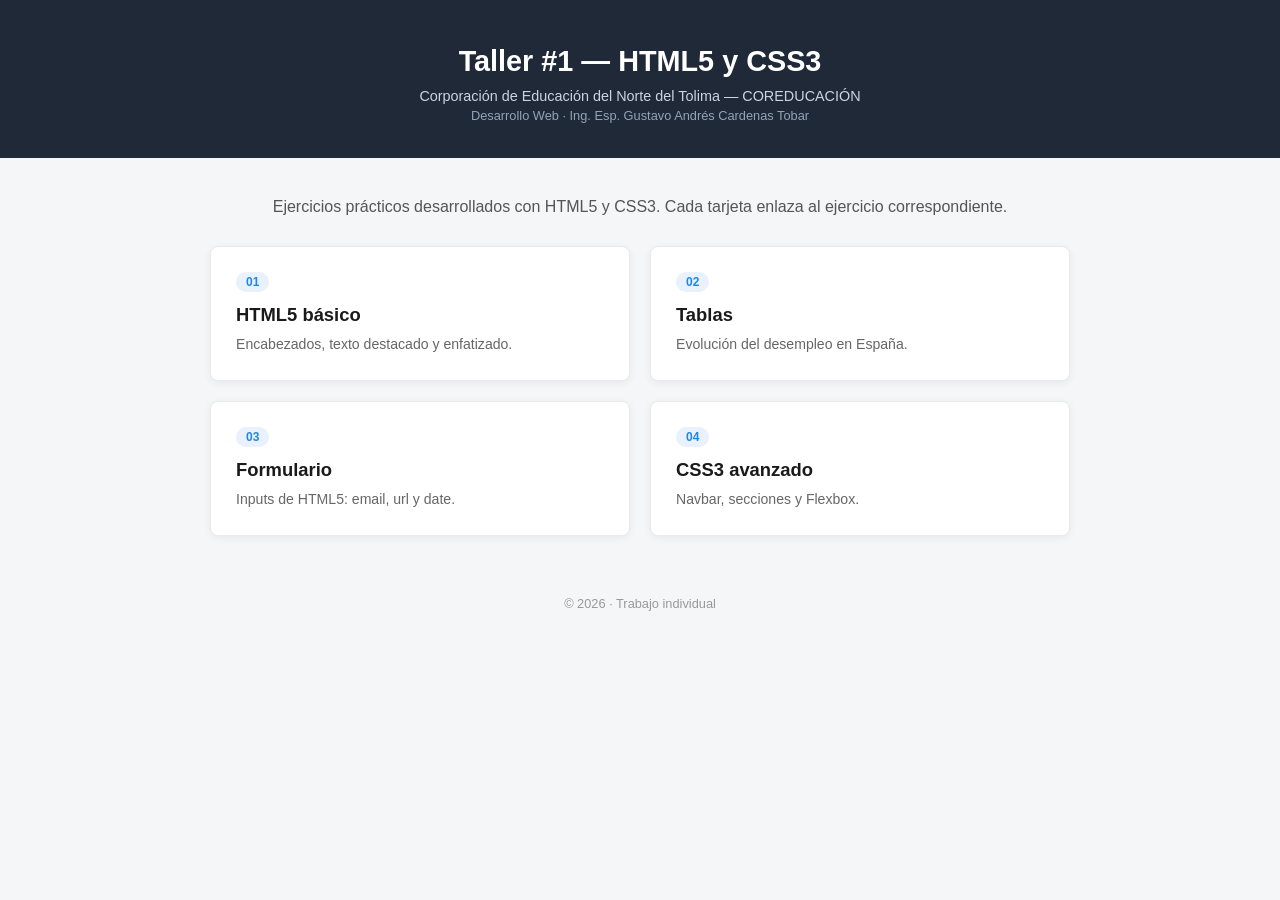
<file: index.html>
<!DOCTYPE html>
<html lang="es">
<head>
  <meta charset="UTF-8">
  <meta name="viewport" content="width=device-width, initial-scale=1.0">
  <title>Taller #1 - HTML5 y CSS3</title>
  <link rel="stylesheet" href="style.css">
</head>
<body>

  <header class="encabezado">
    <h1>Taller #1 — HTML5 y CSS3</h1>
    <p>Corporación de Educación del Norte del Tolima — COREDUCACIÓN</p>
    <p class="docente">Desarrollo Web · Ing. Esp. Gustavo Andrés Cardenas Tobar</p>
  </header>

  <main class="contenedor">
    <p class="intro">Ejercicios prácticos desarrollados con HTML5 y CSS3. Cada tarjeta enlaza al ejercicio correspondiente.</p>

    <div class="grid">
      <a href="ejercicio1/index.html" class="tarjeta">
        <span class="numero">01</span>
        <h2>HTML5 básico</h2>
        <p>Encabezados, texto destacado y enfatizado.</p>
      </a>

      <a href="ejercicio2/index.html" class="tarjeta">
        <span class="numero">02</span>
        <h2>Tablas</h2>
        <p>Evolución del desempleo en España.</p>
      </a>

      <a href="ejercicio3/index.html" class="tarjeta">
        <span class="numero">03</span>
        <h2>Formulario</h2>
        <p>Inputs de HTML5: email, url y date.</p>
      </a>

      <a href="ejercicio4/index.html" class="tarjeta">
        <span class="numero">04</span>
        <h2>CSS3 avanzado</h2>
        <p>Navbar, secciones y Flexbox.</p>
      </a>
    </div>
  </main>

  <footer class="pie">
    <p>&copy; 2026 · Trabajo individual</p>
  </footer>

</body>
</html>
</file>
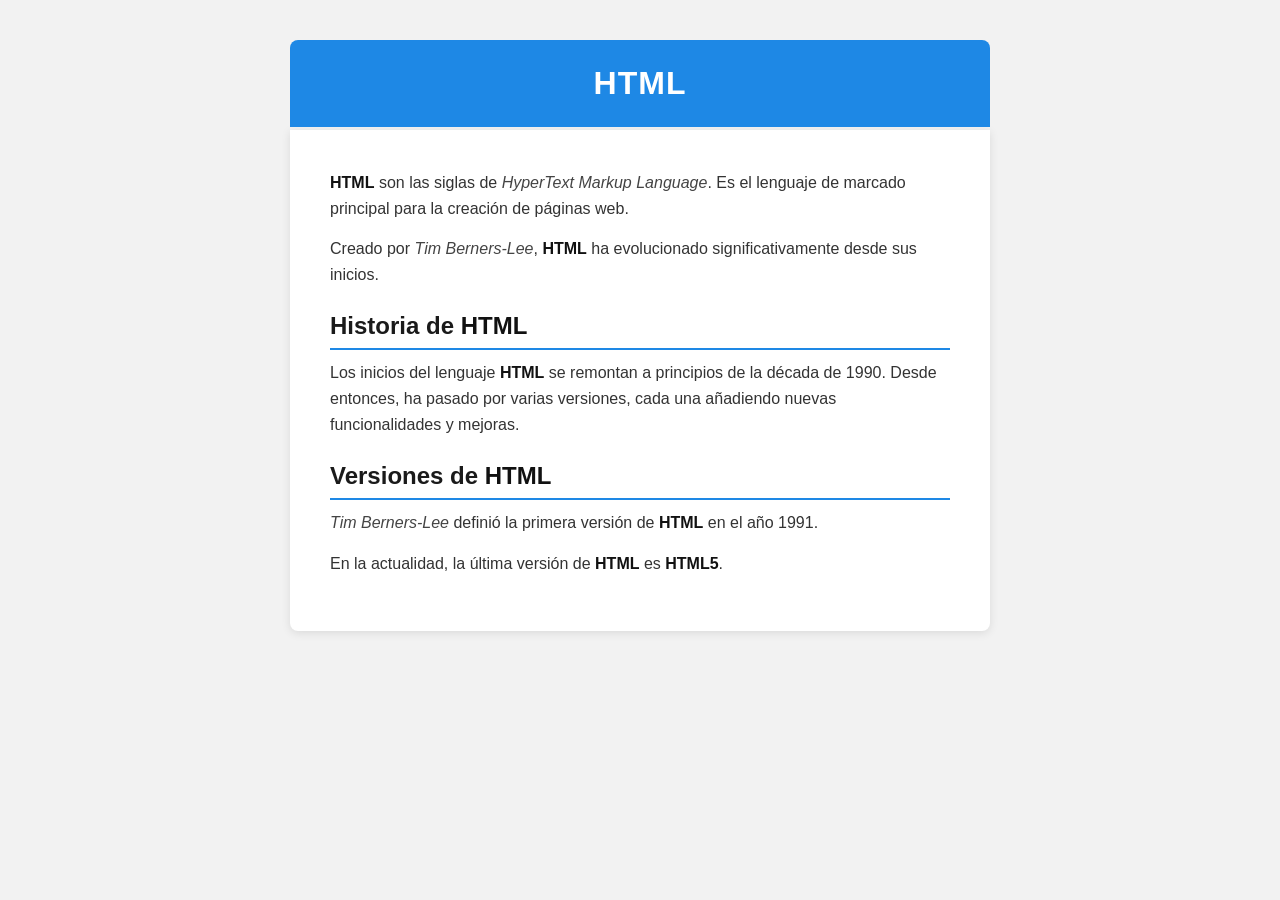
<file: ejercicio1/index.html>
<!DOCTYPE html>
<html lang="es">
<head>
  <meta charset="UTF-8">
  <meta name="viewport" content="width=device-width, initial-scale=1.0">
  <title>HTML - Historia y Versiones</title>
  <link rel="stylesheet" href="style.css">
</head>
<body>

  <header class="titulo-principal">
    <h1>HTML</h1>
  </header>

  <main class="contenido">
    <p><strong>HTML</strong> son las siglas de <em>HyperText Markup Language</em>. Es el lenguaje de marcado principal para la creación de páginas web.</p>

    <p>Creado por <em>Tim Berners-Lee</em>, <strong>HTML</strong> ha evolucionado significativamente desde sus inicios.</p>

    <h2>Historia de <strong>HTML</strong></h2>
    <p>Los inicios del lenguaje <strong>HTML</strong> se remontan a principios de la década de 1990. Desde entonces, ha pasado por varias versiones, cada una añadiendo nuevas funcionalidades y mejoras.</p>

    <h2>Versiones de <strong>HTML</strong></h2>
    <p><em>Tim Berners-Lee</em> definió la primera versión de <strong>HTML</strong> en el año 1991.</p>
    <p>En la actualidad, la última versión de <strong>HTML</strong> es <strong>HTML5</strong>.</p>
  </main>

</body>
</html>
</file>
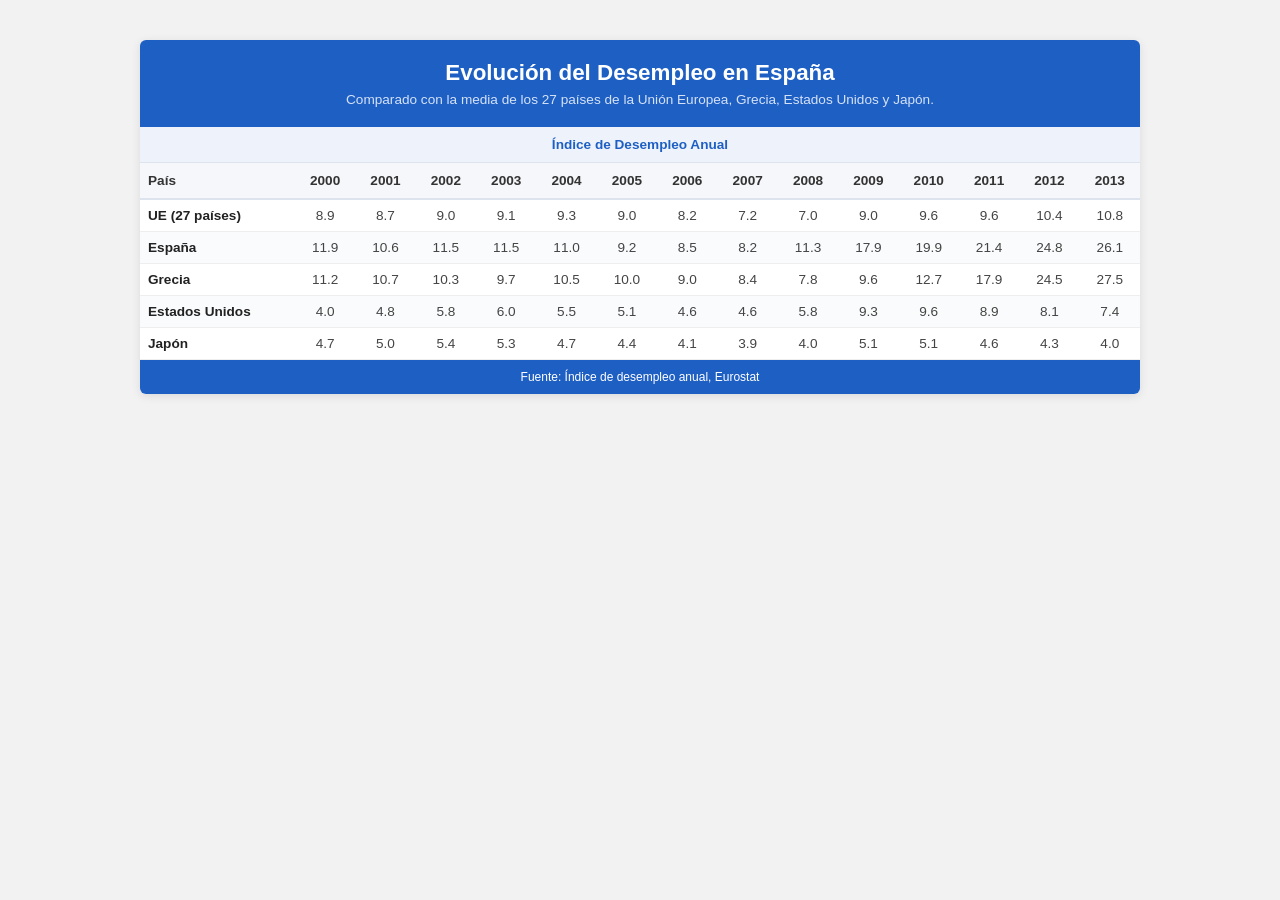
<file: ejercicio2/index.html>
<!DOCTYPE html>
<html lang="es">
<head>
  <meta charset="UTF-8">
  <meta name="viewport" content="width=device-width, initial-scale=1.0">
  <title>Evolución del Desempleo en España</title>
  <link rel="stylesheet" href="style.css">
</head>
<body>

  <div class="tabla-contenedor">
    <div class="encabezado-titulo">
      <h1>Evolución del Desempleo en España</h1>
      <p>Comparado con la media de los 27 países de la Unión Europea, Grecia, Estados Unidos y Japón.</p>
    </div>

    <table>
      <caption>Índice de Desempleo Anual</caption>
      <thead>
        <tr>
          <th>País</th>
          <th>2000</th>
          <th>2001</th>
          <th>2002</th>
          <th>2003</th>
          <th>2004</th>
          <th>2005</th>
          <th>2006</th>
          <th>2007</th>
          <th>2008</th>
          <th>2009</th>
          <th>2010</th>
          <th>2011</th>
          <th>2012</th>
          <th>2013</th>
        </tr>
      </thead>
      <tbody>
        <tr>
          <td>UE (27 países)</td>
          <td>8.9</td><td>8.7</td><td>9.0</td><td>9.1</td><td>9.3</td><td>9.0</td>
          <td>8.2</td><td>7.2</td><td>7.0</td><td>9.0</td><td>9.6</td><td>9.6</td>
          <td>10.4</td><td>10.8</td>
        </tr>
        <tr>
          <td>España</td>
          <td>11.9</td><td>10.6</td><td>11.5</td><td>11.5</td><td>11.0</td><td>9.2</td>
          <td>8.5</td><td>8.2</td><td>11.3</td><td>17.9</td><td>19.9</td><td>21.4</td>
          <td>24.8</td><td>26.1</td>
        </tr>
        <tr>
          <td>Grecia</td>
          <td>11.2</td><td>10.7</td><td>10.3</td><td>9.7</td><td>10.5</td><td>10.0</td>
          <td>9.0</td><td>8.4</td><td>7.8</td><td>9.6</td><td>12.7</td><td>17.9</td>
          <td>24.5</td><td>27.5</td>
        </tr>
        <tr>
          <td>Estados Unidos</td>
          <td>4.0</td><td>4.8</td><td>5.8</td><td>6.0</td><td>5.5</td><td>5.1</td>
          <td>4.6</td><td>4.6</td><td>5.8</td><td>9.3</td><td>9.6</td><td>8.9</td>
          <td>8.1</td><td>7.4</td>
        </tr>
        <tr>
          <td>Japón</td>
          <td>4.7</td><td>5.0</td><td>5.4</td><td>5.3</td><td>4.7</td><td>4.4</td>
          <td>4.1</td><td>3.9</td><td>4.0</td><td>5.1</td><td>5.1</td><td>4.6</td>
          <td>4.3</td><td>4.0</td>
        </tr>
      </tbody>
    </table>

    <footer class="pie-tabla">
      Fuente: Índice de desempleo anual, Eurostat
    </footer>
  </div>

</body>
</html>
</file>
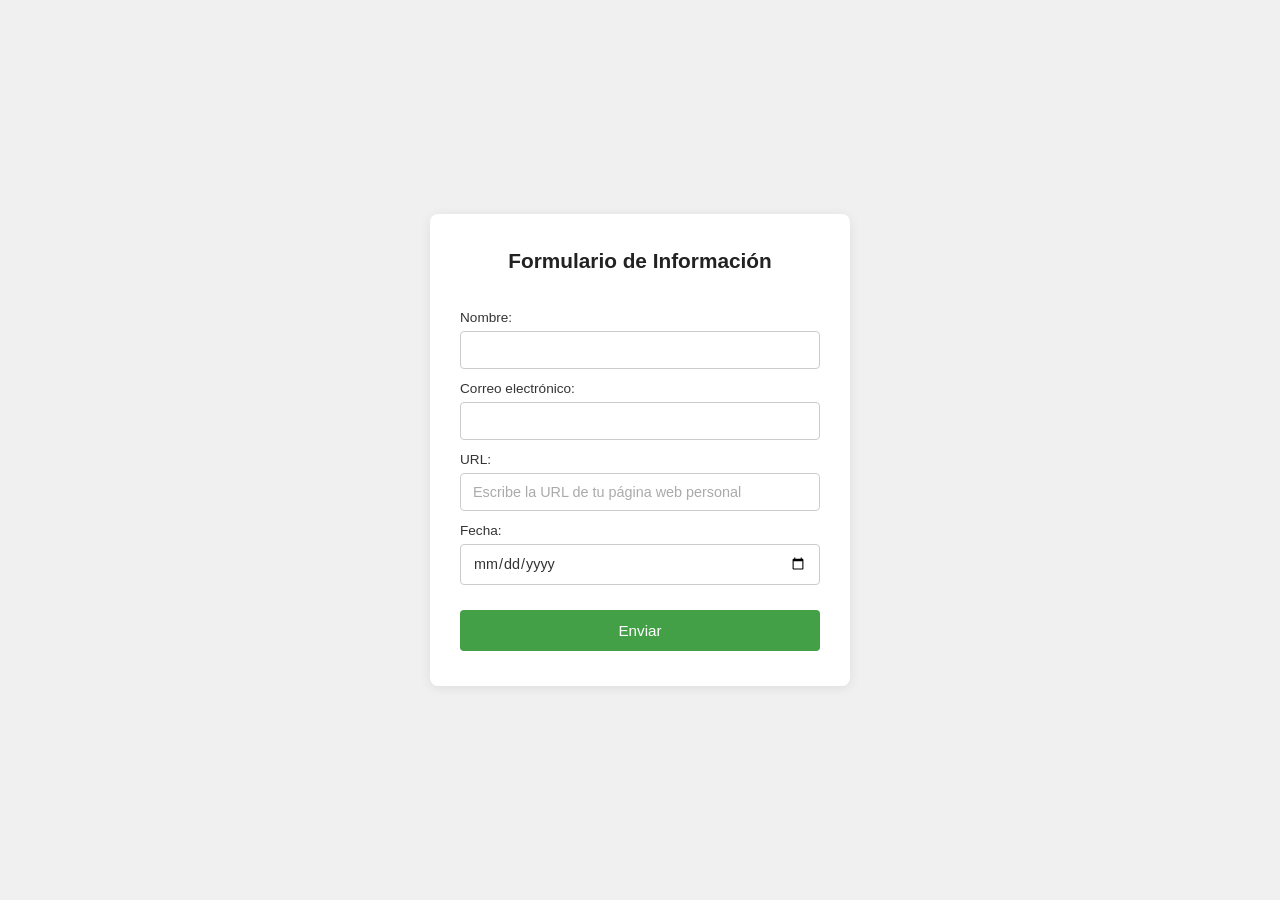
<file: ejercicio3/index.html>
<!DOCTYPE html>
<html lang="es">
<head>
  <meta charset="UTF-8">
  <meta name="viewport" content="width=device-width, initial-scale=1.0">
  <title>Formulario de Información</title>
  <link rel="stylesheet" href="style.css">
</head>
<body>

  <main class="fondo">
    <form class="formulario" action="#" method="post">
      <h1>Formulario de Información</h1>

      <label for="nombre">Nombre:</label>
      <input type="text" id="nombre" name="nombre" required>

      <label for="correo">Correo electrónico:</label>
      <input type="email" id="correo" name="correo" required>

      <label for="url">URL:</label>
      <input type="url" id="url" name="url" placeholder="Escribe la URL de tu página web personal">

      <label for="fecha">Fecha:</label>
      <input type="date" id="fecha" name="fecha">

      <button type="submit">Enviar</button>
    </form>
  </main>

</body>
</html>
</file>
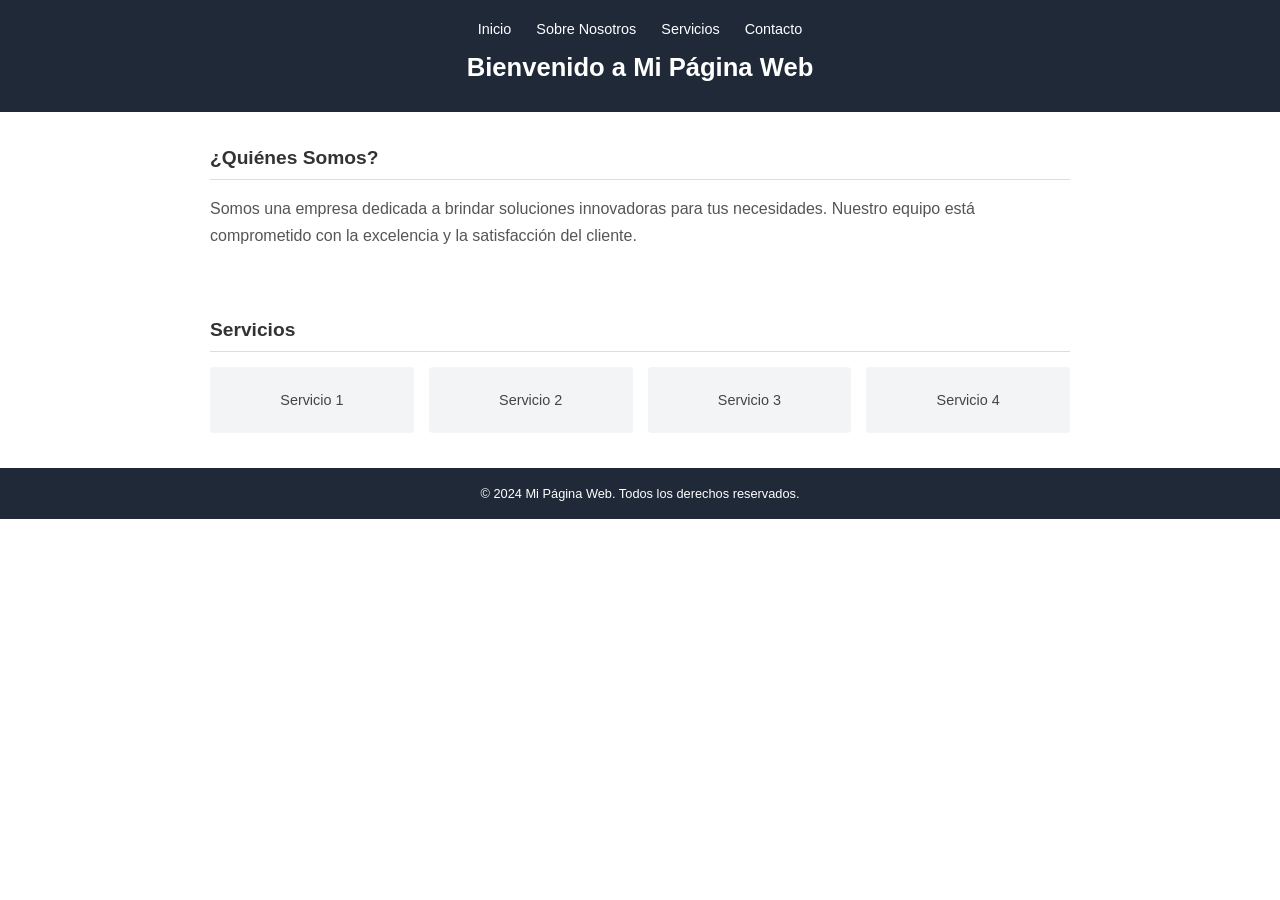
<file: ejercicio4/index.html>
<!DOCTYPE html>
<html lang="es">
<head>
  <meta charset="UTF-8">
  <meta name="viewport" content="width=device-width, initial-scale=1.0">
  <title>Mi Página Web</title>
  <link rel="stylesheet" href="style.css">
</head>
<body>

  <header class="navbar">
    <nav>
      <ul>
        <li><a href="#inicio">Inicio</a></li>
        <li><a href="#sobre-nosotros">Sobre Nosotros</a></li>
        <li><a href="#servicios">Servicios</a></li>
        <li><a href="#contacto">Contacto</a></li>
      </ul>
    </nav>
    <h1>Bienvenido a Mi Página Web</h1>
  </header>

  <main>
    <section id="sobre-nosotros" class="seccion">
      <h2>¿Quiénes Somos?</h2>
      <p>Somos una empresa dedicada a brindar soluciones innovadoras para tus necesidades. Nuestro equipo está comprometido con la excelencia y la satisfacción del cliente.</p>
    </section>

    <section id="servicios" class="seccion">
      <h2>Servicios</h2>
      <div class="servicios-grid">
        <div class="servicio-card">Servicio 1</div>
        <div class="servicio-card">Servicio 2</div>
        <div class="servicio-card">Servicio 3</div>
        <div class="servicio-card">Servicio 4</div>
      </div>
    </section>
  </main>

  <footer class="pie-pagina">
    <p>&copy; 2024 Mi Página Web. Todos los derechos reservados.</p>
  </footer>

</body>
</html>
</file>
<file: style.css>
* {
  margin: 0;
  padding: 0;
  box-sizing: border-box;
}

body {
  font-family: Arial, Helvetica, sans-serif;
  background-color: #f5f6f8;
  color: #333;
}

.encabezado {
  background-color: #1f2937;
  color: #ffffff;
  text-align: center;
  padding: 45px 20px 35px;
}

.encabezado h1 {
  font-size: 1.8rem;
  margin-bottom: 10px;
}

.encabezado p {
  font-size: 0.9rem;
  color: #cbd5e1;
}

.encabezado .docente {
  font-size: 0.8rem;
  color: #94a3b8;
  margin-top: 4px;
}

.contenedor {
  max-width: 900px;
  margin: 0 auto;
  padding: 40px 20px;
}

.intro {
  text-align: center;
  color: #555;
  margin-bottom: 30px;
}

.grid {
  display: flex;
  flex-wrap: wrap;
  gap: 20px;
}

.tarjeta {
  flex: 1 1 380px;
  background-color: #ffffff;
  text-decoration: none;
  color: inherit;
  padding: 25px;
  border-radius: 8px;
  box-shadow: 0 2px 8px rgba(0, 0, 0, 0.06);
  border: 1px solid #eaeaea;
  transition: transform 0.25s ease, box-shadow 0.25s ease;
}

.tarjeta:hover {
  transform: translateY(-4px);
  box-shadow: 0 6px 16px rgba(0, 0, 0, 0.1);
}

.tarjeta .numero {
  display: inline-block;
  font-size: 0.75rem;
  font-weight: bold;
  color: #1e88e5;
  background-color: #e8f1fc;
  padding: 3px 10px;
  border-radius: 20px;
  margin-bottom: 12px;
}

.tarjeta h2 {
  font-size: 1.15rem;
  margin-bottom: 8px;
  color: #1a1a1a;
}

.tarjeta p {
  font-size: 0.88rem;
  color: #666;
  line-height: 1.5;
}

.pie {
  text-align: center;
  padding: 20px;
  font-size: 0.8rem;
  color: #999;
}
</file>
<file: ejercicio1/style.css>
* {
  margin: 0;
  padding: 0;
  box-sizing: border-box;
}

body {
  font-family: Arial, Helvetica, sans-serif;
  background-color: #f2f2f2;
  display: flex;
  justify-content: center;
  padding: 40px 20px;
}

.titulo-principal {
  background-color: #1e88e5;
  color: #ffffff;
  text-align: center;
  padding: 25px 0;
  width: 100%;
  max-width: 700px;
  border-top-left-radius: 8px;
  border-top-right-radius: 8px;
  position: absolute;
  top: 40px;
}

.titulo-principal h1 {
  font-size: 2rem;
  letter-spacing: 1px;
}

.contenido {
  background-color: #ffffff;
  max-width: 700px;
  width: 100%;
  margin-top: 90px;
  padding: 40px;
  border-bottom-left-radius: 8px;
  border-bottom-right-radius: 8px;
  box-shadow: 0 2px 10px rgba(0, 0, 0, 0.1);
}

.contenido p {
  margin-bottom: 15px;
  line-height: 1.6;
  color: #333;
}

.contenido h2 {
  margin-top: 25px;
  margin-bottom: 10px;
  padding-bottom: 8px;
  border-bottom: 2px solid #1e88e5;
  color: #1a1a1a;
}

strong {
  color: #111;
}

em {
  color: #444;
}
</file>
<file: ejercicio2/style.css>
* {
  margin: 0;
  padding: 0;
  box-sizing: border-box;
}

body {
  font-family: Arial, Helvetica, sans-serif;
  background-color: #f2f2f2;
  display: flex;
  justify-content: center;
  padding: 40px 20px;
}

.tabla-contenedor {
  background-color: #ffffff;
  max-width: 1000px;
  width: 100%;
  border-radius: 6px;
  overflow: hidden;
  box-shadow: 0 2px 10px rgba(0, 0, 0, 0.1);
}

.encabezado-titulo {
  background-color: #1e5fc4;
  color: #ffffff;
  text-align: center;
  padding: 20px;
}

.encabezado-titulo h1 {
  font-size: 1.4rem;
  margin-bottom: 6px;
}

.encabezado-titulo p {
  font-size: 0.85rem;
  color: #d6e2f7;
}

table {
  width: 100%;
  border-collapse: collapse;
  font-size: 0.85rem;
}

caption {
  background-color: #eef3fb;
  color: #1e5fc4;
  font-weight: bold;
  padding: 10px;
  border-bottom: 1px solid #dde4ee;
}

thead th {
  background-color: #f5f7fa;
  color: #333;
  padding: 10px 8px;
  text-align: center;
  border-bottom: 2px solid #dde4ee;
}

thead th:first-child {
  text-align: left;
}

tbody td {
  padding: 8px;
  text-align: center;
  border-bottom: 1px solid #eee;
  color: #444;
}

tbody td:first-child {
  text-align: left;
  font-weight: bold;
  color: #222;
}

tbody tr:nth-child(even) {
  background-color: #fafbfd;
}

tbody tr:hover {
  background-color: #eef3fb;
}

.pie-tabla {
  background-color: #1e5fc4;
  color: #ffffff;
  text-align: center;
  font-size: 0.75rem;
  padding: 10px;
}
</file>
<file: ejercicio3/style.css>
* {
  margin: 0;
  padding: 0;
  box-sizing: border-box;
}

body {
  font-family: Arial, Helvetica, sans-serif;
}

.fondo {
  background-color: #f0f0f0;
  min-height: 100vh;
  display: flex;
  justify-content: center;
  align-items: center;
  padding: 20px;
}

.formulario {
  background-color: #ffffff;
  width: 100%;
  max-width: 420px;
  padding: 35px 30px;
  border-radius: 8px;
  box-shadow: 0 2px 12px rgba(0, 0, 0, 0.08);
  display: flex;
  flex-direction: column;
}

.formulario h1 {
  text-align: center;
  font-size: 1.3rem;
  margin-bottom: 25px;
  color: #222;
}

.formulario label {
  font-size: 0.85rem;
  color: #333;
  margin-bottom: 6px;
  margin-top: 12px;
}

.formulario input {
  padding: 10px 12px;
  border: 1px solid #ccc;
  border-radius: 4px;
  font-size: 0.9rem;
  font-family: inherit;
  color: #333;
}

.formulario input:focus {
  outline: none;
  border-color: #1e88e5;
  box-shadow: 0 0 0 2px rgba(30, 136, 229, 0.15);
}

.formulario input::placeholder {
  color: #aaa;
}

.formulario button {
  margin-top: 25px;
  background-color: #43a047;
  color: #ffffff;
  border: none;
  padding: 12px;
  border-radius: 4px;
  font-size: 0.95rem;
  cursor: pointer;
  transition: background-color 0.3s ease;
}

.formulario button:hover {
  background-color: #388e3c;
}
</file>
<file: ejercicio4/style.css>
* {
  margin: 0;
  padding: 0;
  box-sizing: border-box;
}

body {
  font-family: Arial, Helvetica, sans-serif;
  color: #333;
  background-color: #ffffff;
}

/* ===== Navbar ===== */
.navbar {
  background-color: #1f2937;
  color: #ffffff;
  text-align: center;
  padding: 20px 20px 30px;
}

.navbar nav ul {
  list-style: none;
  display: flex;
  justify-content: center;
  gap: 25px;
  margin-bottom: 15px;
  flex-wrap: wrap;
}

.navbar nav ul li a {
  color: #ffffff;
  text-decoration: none;
  font-size: 0.9rem;
  transition: color 0.3s ease;
}

.navbar nav ul li a:hover {
  color: #90caf9;
}

.navbar h1 {
  font-size: 1.6rem;
}

/* ===== Secciones ===== */
.seccion {
  max-width: 900px;
  margin: 0 auto;
  padding: 35px 20px;
}

.seccion h2 {
  font-size: 1.2rem;
  padding-bottom: 10px;
  margin-bottom: 15px;
  border-bottom: 1px solid #ddd;
}

.seccion p {
  line-height: 1.7;
  color: #555;
}

/* ===== Servicios (Flexbox) ===== */
.servicios-grid {
  display: flex;
  flex-wrap: wrap;
  gap: 15px;
}

.servicio-card {
  flex: 1 1 180px;
  background-color: #f3f4f6;
  text-align: center;
  padding: 25px 10px;
  border-radius: 4px;
  font-size: 0.9rem;
  color: #444;
  transition: transform 0.3s ease, background-color 0.3s ease;
}

.servicio-card:hover {
  background-color: #e5e7eb;
  transform: translateY(-4px);
}

/* ===== Footer ===== */
.pie-pagina {
  background-color: #1f2937;
  color: #ffffff;
  text-align: center;
  padding: 18px;
  font-size: 0.8rem;
}
</file>
